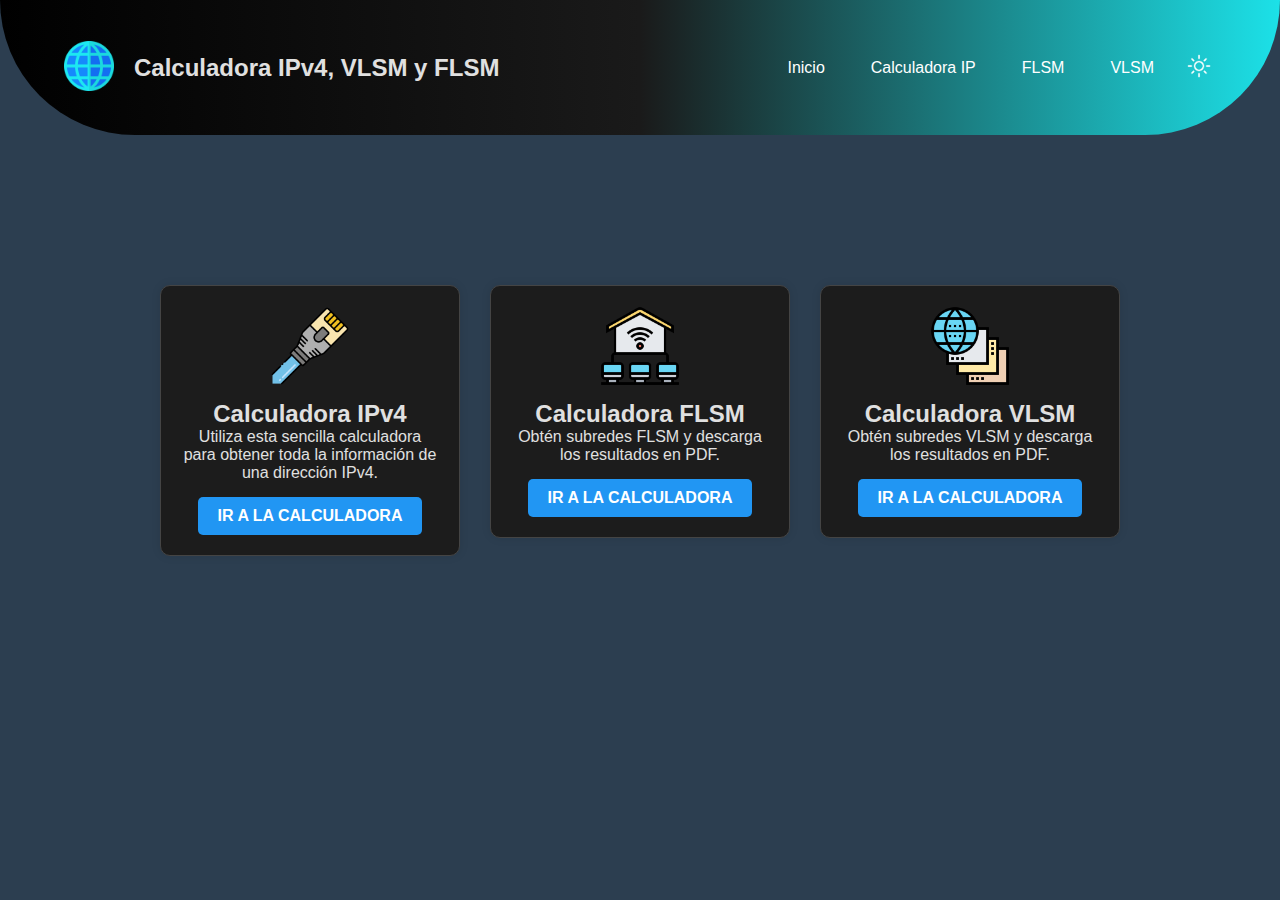
<file: Data/Index.html>
<!DOCTYPE html>
<html lang="es">
<head>
  <meta charset="UTF-8">
  <title>Calculadoras IP</title>
  <link rel="icon" type="image/x-icon" href="Recuorse/Icon2.ico">
  <link rel="stylesheet" href="CSS/styleIndex.css">
</head>
<body>

  <div class="menu">
  <div class="branding">
    <a href="index.html">
      <img src="Recuorse/Icon2.ico" alt="Logo">
    </a>
    <div class="texto-logo">Calculadora IPv4, VLSM y FLSM</div>
  </div>
  <div class="botonInicio">
    <a href="index.html">Inicio</a>
    <a href="views/ipv4.html">Calculadora IP</a>
    <a href="views/flsm.html">FLSM</a>
    <a href="views/vlsm.html">VLSM</a>
   <button id="toggle-tema" class="boton-tema">
    <img id="icono-tema" src="Recuorse/dark_mode.png" alt="Cambiar tema" style="height: 24px; width: 24px;">
  </button>
  </div>
</div>

  <main class="contenedor">
    <div class="card">
      <img src="Recuorse/icon_1.png" alt="IPv4" class="icono">
      <h2>Calculadora IPv4</h2>
      <p>Utiliza esta sencilla calculadora para obtener toda la información de una dirección IPv4.</p>
      <a href="views/ipv4.html" class="boton">IR A LA CALCULADORA</a>
    </div>
    <div class="card">
      <img src="Recuorse/icon_2.png" alt="FLSM" class="icono">
      <h2>Calculadora FLSM</h2>
      <p>Obtén subredes FLSM y descarga los resultados en PDF.</p>
      <a href="views/flsm.html" class="boton">IR A LA CALCULADORA</a>
    </div>

    <div class="card">
      <img src="Recuorse/icon_3.png" alt="VLSM" class="icono">
      <h2>Calculadora VLSM</h2>
      <p>Obtén subredes VLSM y descarga los resultados en PDF.</p>
      <a href="views/vlsm.html" class="boton">IR A LA CALCULADORA</a>
    </div>
  </main>

<script>
  const body = document.body;
  const botonTema = document.getElementById('toggle-tema');
  const iconoTema = document.getElementById('icono-tema');

  // Cargar preferencia guardada
  const temaGuardado = localStorage.getItem('tema');
  if (temaGuardado === 'modo-claro') {
    body.classList.add('modo-claro');
    iconoTema.src = 'Recuorse/dark_mode.png'; 
  } else {
    body.classList.add('modo-oscuro');
    iconoTema.src = 'Recuorse/light_mode.png'; 
  }

  botonTema.addEventListener('click', () => {
    if (body.classList.contains('modo-oscuro')) {
      body.classList.replace('modo-oscuro', 'modo-claro');
      localStorage.setItem('tema', 'modo-claro');
      iconoTema.src = 'Recuorse/dark_mode.png';
    } else {
      body.classList.replace('modo-claro', 'modo-oscuro');
      localStorage.setItem('tema', 'modo-oscuro');
      iconoTema.src = 'Recuorse/light_mode.png';
    }
  });
</script>
</body>
</html>
</file>
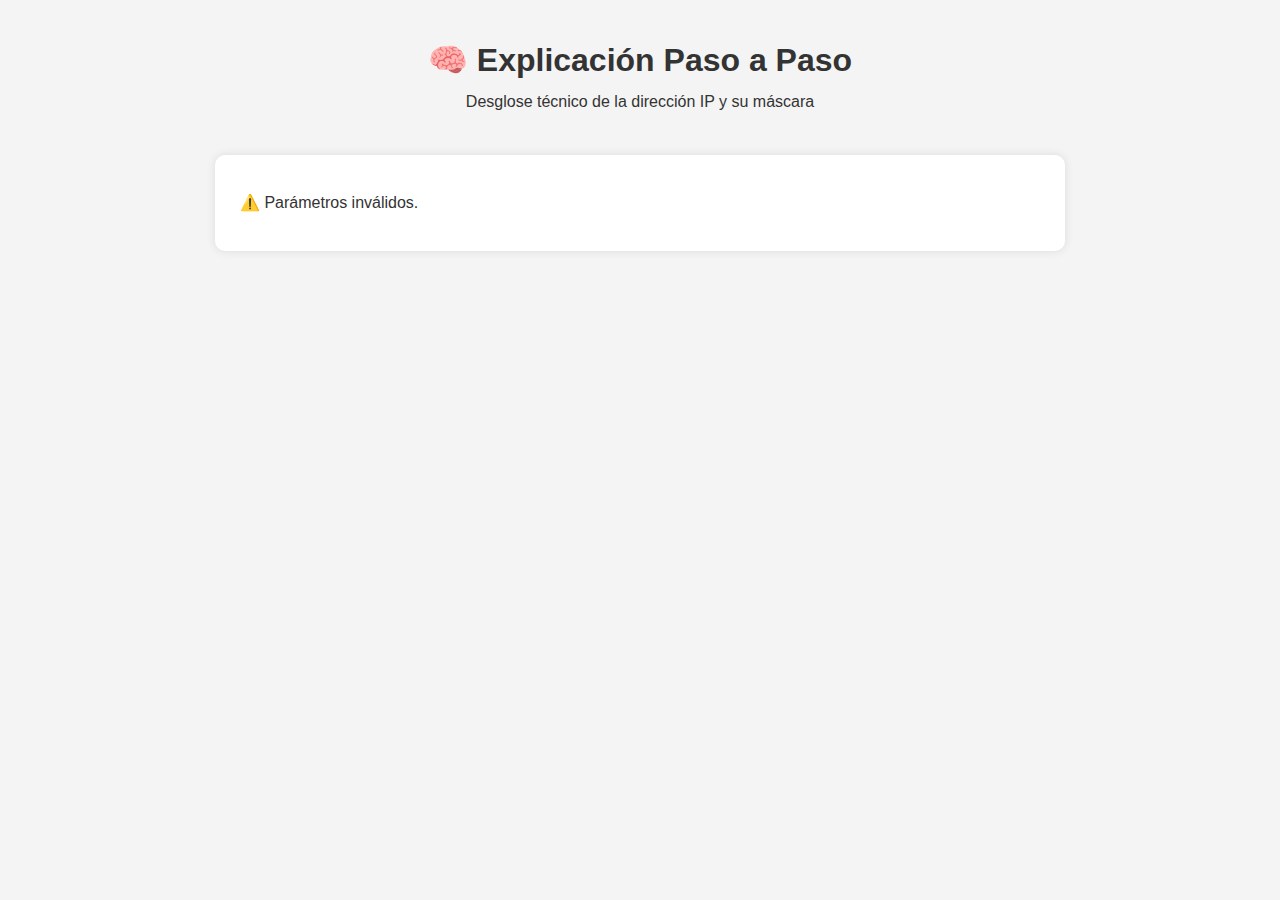
<file: views/explicacion.html>
<!DOCTYPE html>
<html lang="es">
<head>
  <meta charset="UTF-8">
  <title>Explicación Paso a Paso</title>
    <link rel="stylesheet" href="../CSS/styleExplicacion.css">
</head>
<body>
  <header>
    <h1>🧠 Explicación Paso a Paso</h1>
    <p>Desglose técnico de la dirección IP y su máscara</p>
  </header>

  <section id="explicacion"></section>

  <script src="../JS/explicacion.js"></script>
</body>
</html>
</file>
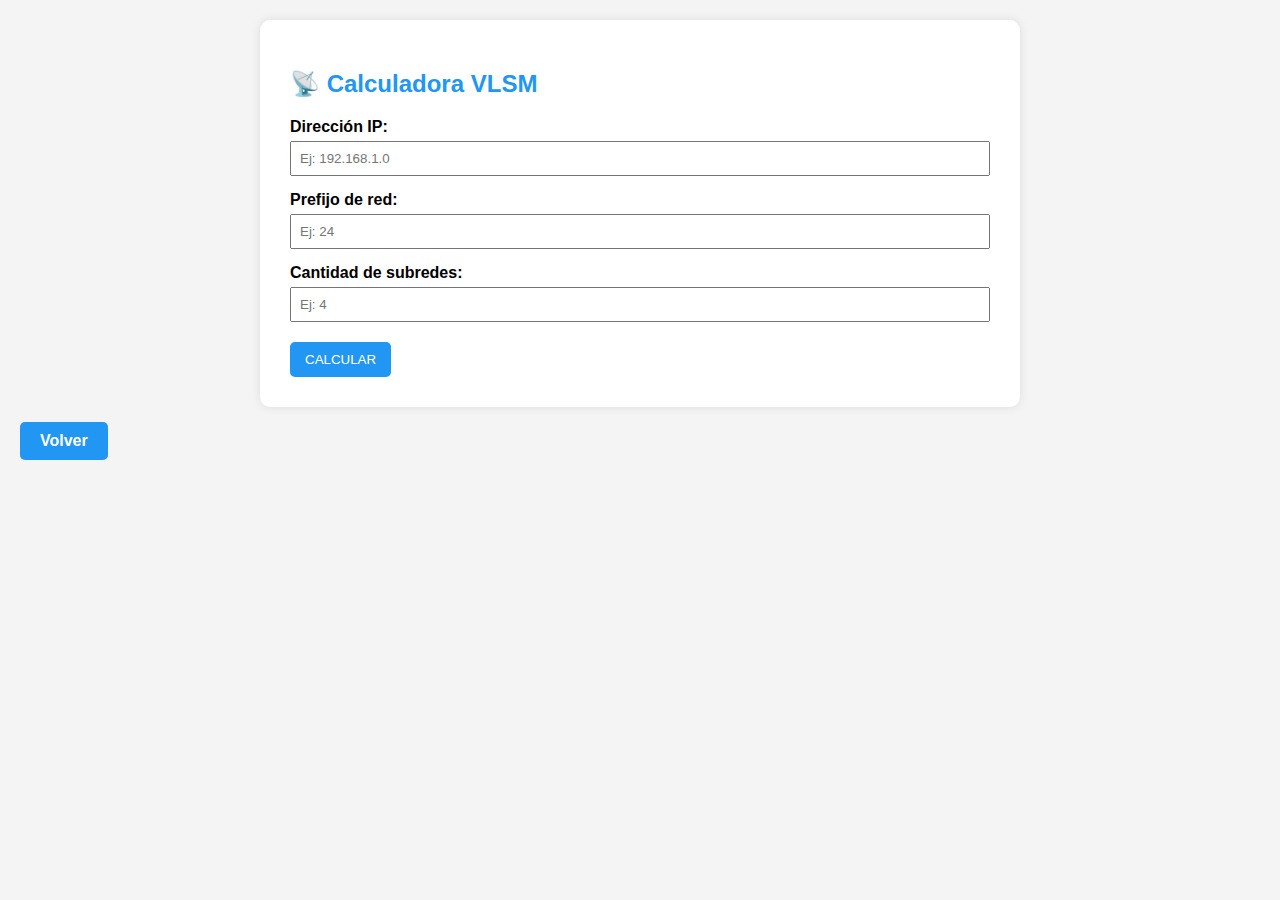
<file: views/flsm.html>
<!DOCTYPE html>
<html lang="es">
<head>
    <meta charset="UTF-8">
    <title>Calculadora FLSM</title>
    <link rel="stylesheet" href="../CSS/styleVLSM.css">
</head>
<body>
<section class="contenedor">
    <h2>📡 Calculadora VLSM</h2>

    <label for="ip">Dirección IP:</label>
    <input type="text" id="ip" placeholder="Ej: 192.168.1.0">

    <label for="prefijo">Prefijo de red:</label>
    <input type="number" id="prefijo" placeholder="Ej: 24" min="1" max="32">

    <label for="cantidad">Cantidad de subredes:</label>
    <input type="number" id="cantidad" placeholder="Ej: 4" min="1">

    <div id="tablaSubredes"></div>

    <button onclick="calcularVLSM()">CALCULAR</button>

    <div id="vlsmResultados"></div>
</section>
<a href="../Index.html" class="boton">Volver</a>

<script src="../JS/calcularVLSM.js"></script>
</body>
</html>
</file>
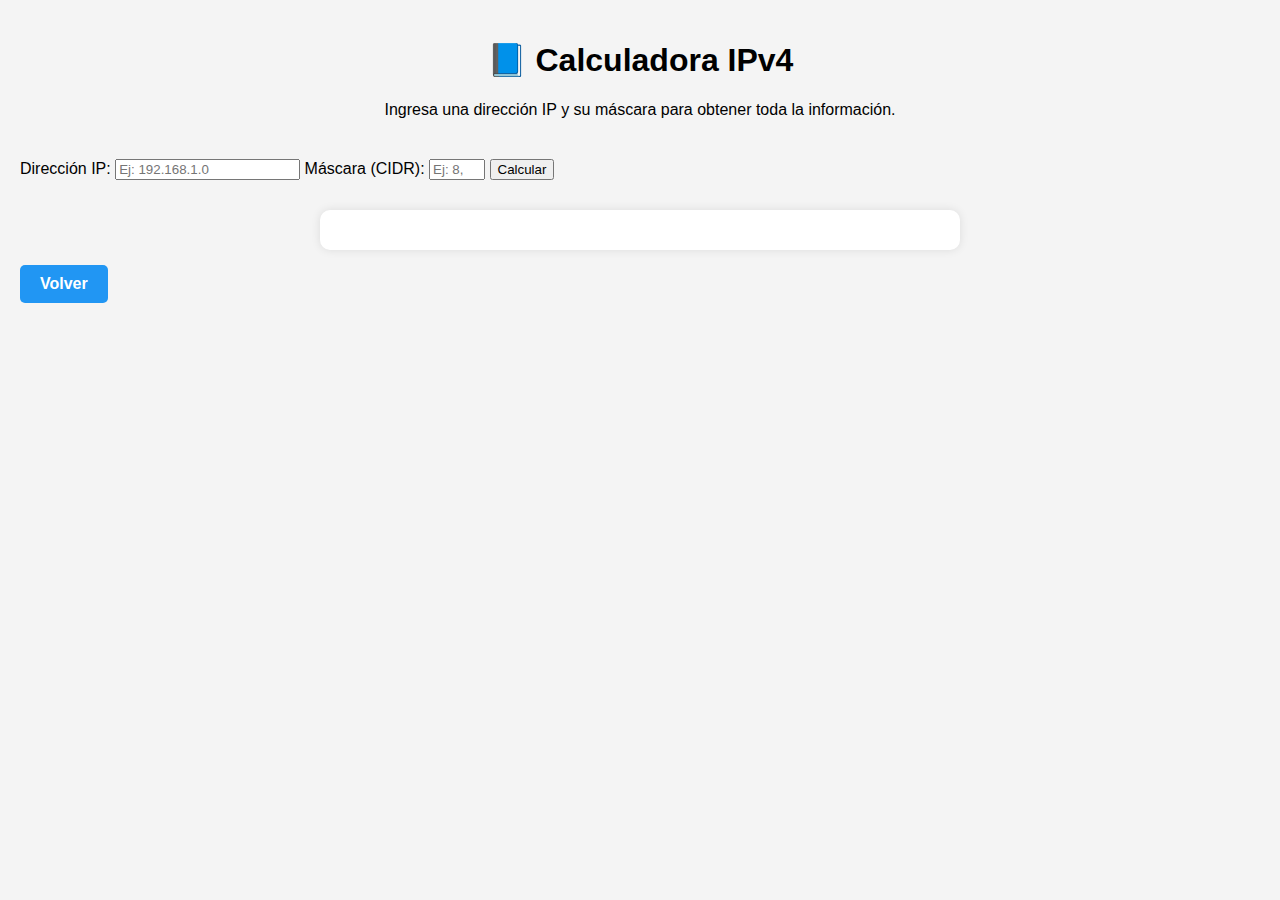
<file: views/ipv4.html>
<!DOCTYPE html>
<html lang="es">
<head>
  <meta charset="UTF-8">
  <title>Calculadora IPv4</title>
  <link rel="stylesheet" href="../CSS/styleIndex.css">
</head>
<body>
  <header>
    <h1>📘 Calculadora IPv4</h1>
    <p>Ingresa una dirección IP y su máscara para obtener toda la información.</p>
  </header>

  <section class="formulario">
    <label for="ip">Dirección IP:</label>
    <input type="text" id="ip" placeholder="Ej: 192.168.1.0">

    <label for="cidr">Máscara (CIDR):</label>
    <input type="number" id="cidr" min="1" max="32" placeholder="Ej: 8, 16, 24">

    <button onclick="calcular()">Calcular</button>
  </section>

  <section id="resultados"></section>
  <a href="../Index.html" class="boton">Volver</a>


  <script src="../JS/ipv4.js"></script>
</body>
</html>
</file>
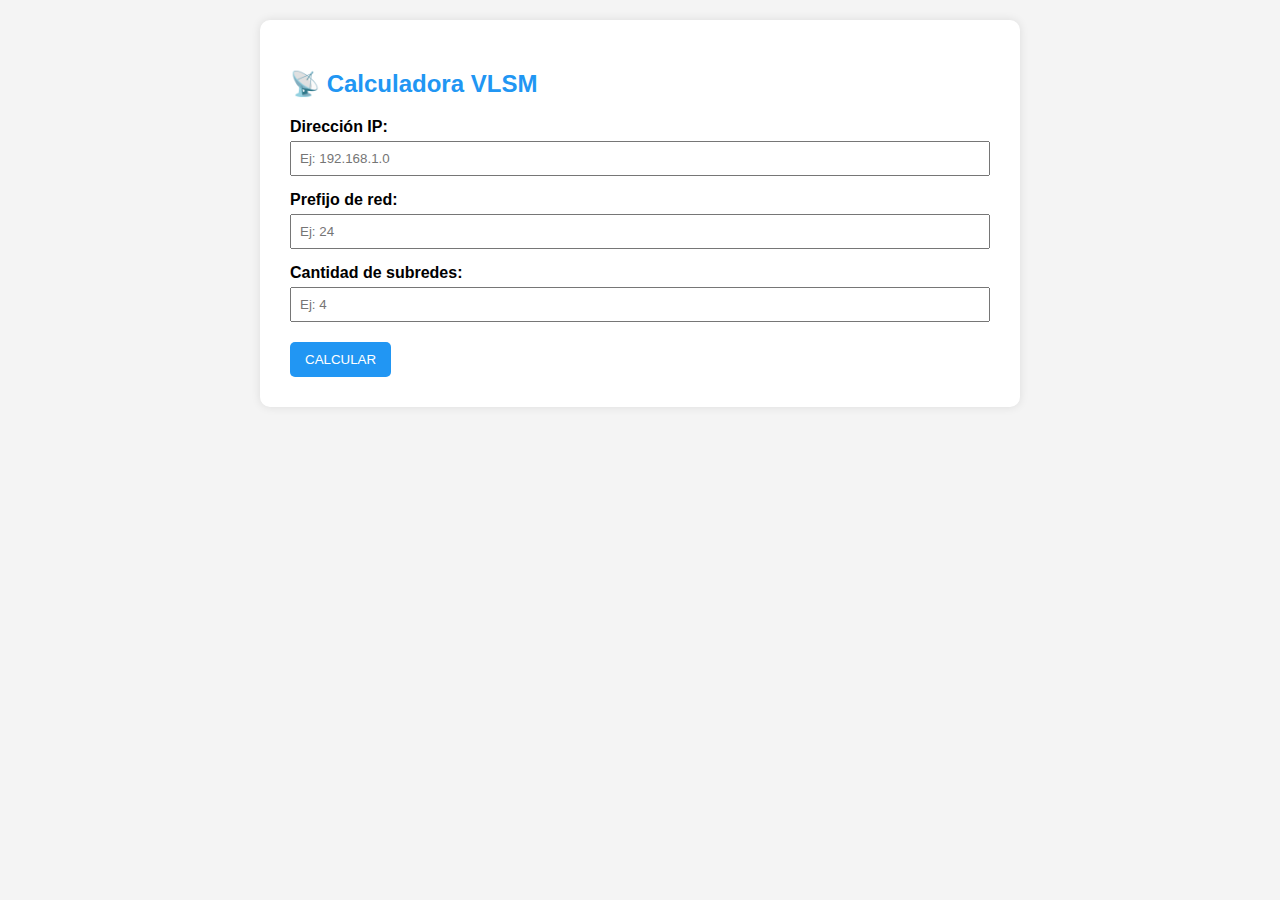
<file: views/vlsm.html>
<!DOCTYPE html>
<html lang="es">
<head>
  <meta charset="UTF-8">
  <title>Calculadora VLSM</title>
  <link rel="stylesheet" href="../CSS/styleVLSM.css">
</head>
<body>
  <section class="contenedor">
    <h2>📡 Calculadora VLSM</h2>

    <label for="ip">Dirección IP:</label>
    <input type="text" id="ip" placeholder="Ej: 192.168.1.0">

    <label for="prefijo">Prefijo de red:</label>
    <input type="number" id="prefijo" placeholder="Ej: 24" min="1" max="32">

    <label for="cantidad">Cantidad de subredes:</label>
    <input type="number" id="cantidad" placeholder="Ej: 4" min="1">

    <div id="tablaSubredes"></div>

    <button onclick="calcularVLSM()">CALCULAR</button>

    <div id="vlsmResultados"></div>
  </section>

  <script src="../JS/calcularVLSM.js"></script>
</body>
</html>
</file>
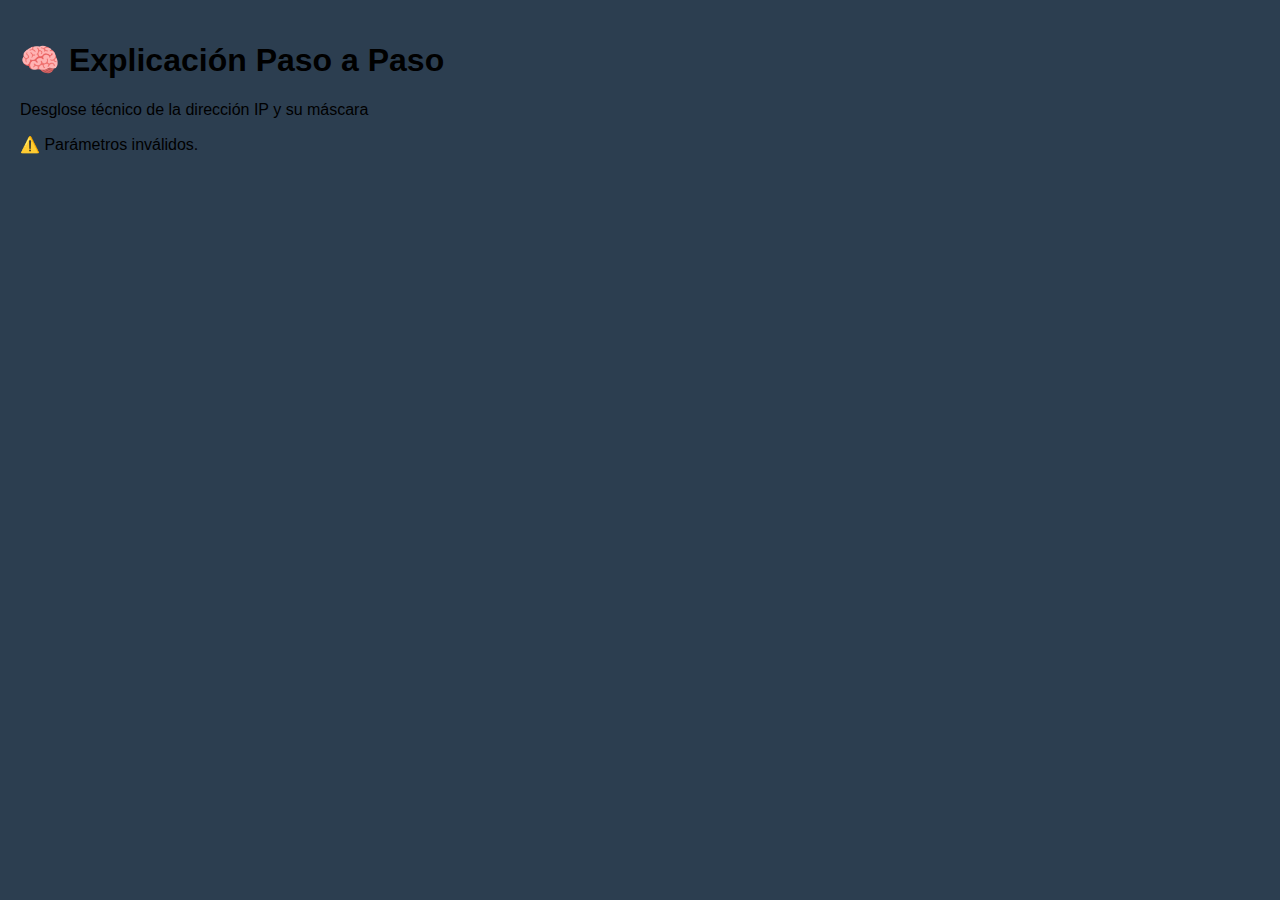
<file: Data/views/explicacion.html>
<!DOCTYPE html>
<html lang="es">
<head>
  <meta charset="UTF-8">
  <title>Explicación Paso a Paso</title>
  <link rel="icon" type="image/x-icon" href="../Recuorse/Icon2.ico">
  <link rel="stylesheet" href="../CSS/styleExplicacion.css">
</head>
<body>
  <header>
    <h1>🧠 Explicación Paso a Paso</h1>
    <p>Desglose técnico de la dirección IP y su máscara</p>
  </header>

  <section id="explicacion"></section>

  <script src="../JS/explicacion.js"></script>
</body>
</html>
</file>
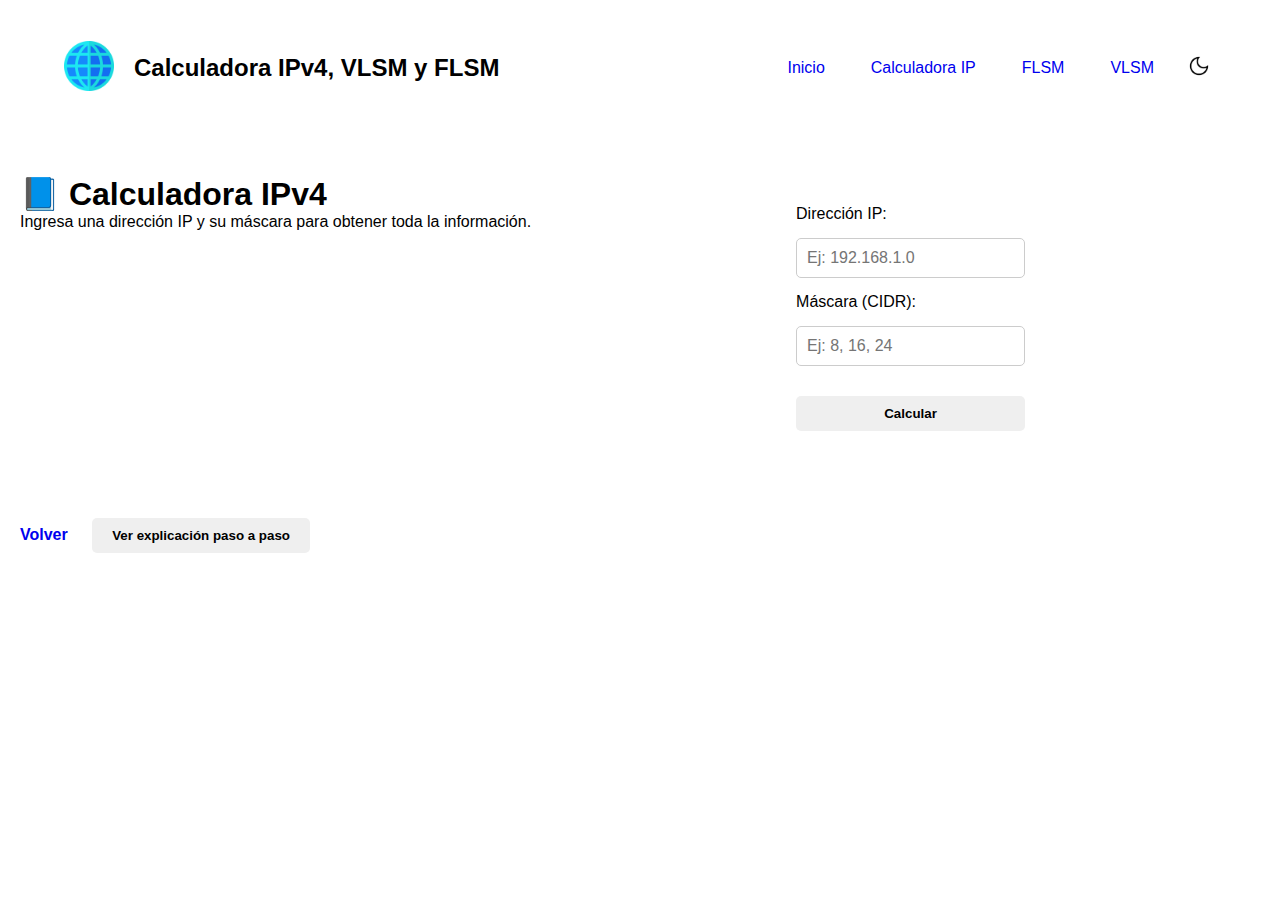
<file: Data/views/ipv4.html>
<!DOCTYPE html>
<html lang="es">
<head>
  <meta charset="UTF-8">
  <title>Calculadora IPv4</title>
  <link rel="stylesheet" href="../CSS/styleIpv4.css">
    <link rel="icon" type="image/x-icon" href="../Recuorse/Icon2.ico">

</head>
<body>
  <div class="menu">
  <div class="branding">
    <a href="../index.html">
      <img src="../Recuorse/Icon2.ico" alt="Logo">
    </a>
    <div class="texto-logo">Calculadora IPv4, VLSM y FLSM</div>
  </div>
  <div class="botonInicio">
    <a href="../Index.html">Inicio</a>
    <a href="ipv4.html">Calculadora IP</a>
    <a href="flsm.html">FLSM</a>
    <a href="vlsm.html">VLSM</a>
   <button id="toggle-tema" class="boton-tema">
    <img id="icono-tema" src="../Recuorse/dark_mode.png" alt="Cambiar tema" style="height: 24px; width: 24px;">
  </button>
  </div>
</div>  
  <div class="contenedor">
  <header>
    <h1>📘 Calculadora IPv4</h1>
    <p>Ingresa una dirección IP y su máscara para obtener toda la información.</p>
  </header>

  <section class="formulario">
    <label for="ip">Dirección IP:</label>
    <input type="text" id="ip" placeholder="Ej: 192.168.1.0">

    <label for="cidr">Máscara (CIDR):</label>
    <input type="number" id="cidr" min="1" max="32" placeholder="Ej: 8, 16, 24">

    <button onclick="calcular()" class="boton">Calcular</button>
    
  </section>

  <section id="resultados"></section>
</div>
  <a href="../Index.html" class="boton">Volver</a>
  <button class="boton" onclick="redirigirExplicacion()">Ver explicación paso a paso</button> 
  
  <script src="../JS/ipv4.js"></script>
</body>
</html>
</file>
<file: Data/CSS/styleIndex.css>
* {
  margin: 0;
  padding: 0;
  box-sizing: border-box;
}

body {
  font-family: 'Gill Sans', 'Gill Sans MT', Calibri, 'Trebuchet MS', sans-serif;
  transition: background-color 0.3s ease, color 0.3s ease;
}

/* ===========================
   🌓 MODO OSCURO
   =========================== */
body.modo-oscuro {
  background-color: #2c3e50;
  color: #E0E0E0;
}

body.modo-oscuro .menu {
  background: linear-gradient(90deg, #000000, #1A1A1A,#1ce1e8);
  }

body.modo-oscuro .branding .texto-logo {
  color: #E0E0E0;
}

body.modo-oscuro .botonInicio a {
  background-color: transparent;
  color: #ffffff;
}

body.modo-oscuro .botonInicio a:hover {
  background-color: #444;
  border-color: #ffffff;
}

body.modo-oscuro .botonInicio a:active {
  background-color: #666;
}

body.modo-oscuro .card {
  background-color: #1C1C1C;
  color: #E0E0E0;
  border: 1px solid #444;
}

body.modo-oscuro .boton {
  background-color: #2196F3;
  color: #fff;
}

body.modo-oscuro .boton:hover {
  background-color: #0b7dda;
}

body.modo-oscuro .footer {
  background-color: #1C1C1C;
  color: #E0E0E0;
}

body.modo-oscuro .footer-content a {
  color: #2196F3;
}

/* ===========================
   🌕 MODO CLARO
   =========================== */
body.modo-claro {
  background-color: #f4f4f4;
  color: #333;
}

body.modo-claro .menu {
  background: linear-gradient(90deg, #737373,#79bcc3,#1ce1e8);

}

body.modo-claro .branding .texto-logo {
  color: #333;
}

body.modo-claro .botonInicio a {
  background-color: transparent;
  color: #333;
}

body.modo-claro .botonInicio a:hover {
  background-color: #dbdbdb;
  border-color: #333;
}

body.modo-claro .botonInicio a:active {
  background-color: #5e5e5e;
}

body.modo-claro .card {
  background-color: white;
  color: #333;
  border: 1px solid #ccc;
}

body.modo-claro .boton {
  background-color: #2196F3;
  color: white;
}

body.modo-claro .boton:hover {
  background-color: #0b7dda;
}

body.modo-claro .footer {
  background-color: #f0f0f0;
  color: #333;
}

body.modo-claro .footer-content a {
  color: #2196F3;
}

/* ===========================
   ELEMENTOS COMPARTIDOS
   =========================== */
.menu {
  width: 100vw;
  height: 15vh;
  display: flex;
  align-items: center;
  justify-content: space-between;
  padding: 0 5%;
  border-bottom-right-radius: 300px;
  border-bottom-left-radius: 300px;
}

.branding {
  display: flex;
  align-items: center;
  gap: 20px;
}

.branding img {
  height: 5px;
  width: 50px;
  transition: transform 0.3s ease-in-out, filter 0.3s ease;
}

.branding img:hover {
  transform: scale(1.1);
  filter: brightness(1.2) contrast(1.1);
}

.texto-logo {
  font-size: 1.5rem;
  font-weight: bold;
}

.menu img {
  height: 100%;
  transition: transform 0.3s ease-in-out, filter 0.3s ease;
}

.menu img:hover {
  transform: scale(1.1);
  filter: brightness(1.2) contrast(1.1);
}

.botonInicio {
  display: flex;
  gap: 10px;
}
.boton-tema {
  background-color: transparent;
  border: none;
  cursor: pointer;
  padding: 5px;
  border-radius: 5px;
  transition: background-color 0.3s ease;
}

.boton-tema:hover {
  transform: scale(1.5);
}

.botonInicio a {
  color: #ffffff;
  text-decoration: none;
  padding: 8px 16px;
  background-color: transparent;
  border: 2px solid transparent;
  border-radius: 5px;
  font-size: 1rem;
}

.contenedor {
  display: flex;
  justify-content: center;
  align-items: flex-start;
  gap: 30px;
  flex-wrap: wrap;
  padding: 150px 20px;
  max-width: 1200px;
  margin: 0 auto;
} 

.card {
  border-radius: 10px;
  box-shadow: 0 0 10px rgba(0,0,0,0.1);
  padding: 20px;
  width: 300px;
  text-align: center;
}

.icono {
  width: 80px;
  margin-bottom: 10px;
}

.boton {
  display: inline-block;
  margin-top: 15px;
  padding: 10px 20px;
  border-radius: 5px;
  font-weight: bold;
  text-decoration: none;
}
</file>
<file: CSS/styleExplicacion.css>
body {
  font-family: 'Segoe UI', sans-serif;
  background-color: #f4f4f4;
  margin: 0;
  padding: 20px;
  color: #333;
}

header {
  text-align: center;
  margin-bottom: 40px;
}

h1 {
  font-size: 2em;
  margin-bottom: 10px;
}

h2 {
  margin-top: 30px;
  color: #2196F3;
  border-bottom: 2px solid #2196F3;
  padding-bottom: 5px;
}

p {
  line-height: 1.6;
  margin: 10px 0;
}

code {
  background-color: #e8f0fe;
  padding: 4px 8px;
  border-radius: 4px;
  font-family: 'Courier New', monospace;
  display: inline-block;
  margin: 5px 0;
}

strong {
  color: #000;
}

section {
  background-color: #fff;
  padding: 25px;
  border-radius: 10px;
  box-shadow: 0 0 10px rgba(0,0,0,0.1);
  max-width: 800px;
  margin: auto;
}

sup {
  font-size: 0.8em;
}
</file>
<file: CSS/styleVLSM.css>
body {
  font-family: 'Segoe UI', sans-serif;
  background-color: #f4f4f4;
  margin: 0;
  padding: 20px;
}

.contenedor {
  max-width: 700px;
  margin: auto;
  background: #fff;
  padding: 30px;
  border-radius: 10px;
  box-shadow: 0 0 10px rgba(0,0,0,0.1);
}

h2 {
  color: #2196F3;
  margin-bottom: 20px;
}

label {
  display: block;
  margin-top: 15px;
  font-weight: bold;
}

input {
  width: 100%;
  padding: 8px;
  margin-top: 5px;
  box-sizing: border-box;
}

button {
  margin-top: 20px;
  padding: 10px 15px;
  background-color: #2196F3;
  color: white;
  border: none;
  border-radius: 5px;
  cursor: pointer;
}

button:hover {
  background-color: #1976D2;
}

table {
  width: 100%;
  border-collapse: collapse;
  margin-top: 25px;
}

th, td {
  padding: 10px;
  border: 1px solid #ccc;
  text-align: center;
}
.boton {
  display: inline-block;
  margin-top: 15px;
  padding: 10px 20px;
  background-color: #2196F3;
  color: white;
  text-decoration: none;
  border-radius: 5px;
  font-weight: bold;
}

.boton:hover {
  background-color: #0b7dda;
}
</file>
<file: CSS/styleIndex.css>
body {
  font-family: 'Segoe UI', sans-serif;
  background-color: #f4f4f4;
  margin: 0;
  padding: 20px;
}

header {
  text-align: center;
  margin-bottom: 40px;
}

.contenedor {
  display: flex;
  justify-content: center;
  gap: 30px;
  flex-wrap: wrap;
}

.card {
  background-color: white;
  border-radius: 10px;
  box-shadow: 0 0 10px rgba(0,0,0,0.1);
  padding: 20px;
  width: 300px;
  text-align: center;
}

.icono {
  width: 80px;
  margin-bottom: 10px;
}

.boton {
  display: inline-block;
  margin-top: 15px;
  padding: 10px 20px;
  background-color: #2196F3;
  color: white;
  text-decoration: none;
  border-radius: 5px;
  font-weight: bold;
}

.boton:hover {
  background-color: #0b7dda;
}

#resultados {
  background-color: #fff;
  padding: 20px;
  margin-top: 30px;
  border-radius: 10px;
  box-shadow: 0 0 10px rgba(0,0,0,0.1);
  max-width: 600px;
  margin-left: auto;
  margin-right: auto;
}

span.bit {
  font-family: monospace;
  font-weight: bold;
  padding: 2px;
}
.red { color: #4CAF50; }
.host { color: #F44336; }

table {
  width: 100%;
  border-collapse: collapse;
  margin-top: 20px;
}

td {
  padding: 8px;
  border-bottom: 1px solid #ddd;
}

td:first-child {
  font-weight: bold;
  width: 50%;
}
</file>
<file: Data/CSS/styleExplicacion.css>
body {
  font-family: 'Segoe UI', sans-serif;
  background-color: #2c3e50;

  margin: 0;
  padding: 20px;
}

.contenedor {
  max-width: 700px;
  margin: auto;
  background: #fff;
  padding: 30px;
  border-radius: 10px;
  box-shadow: 0 0 10px rgba(0,0,0,0.1);
}

h2 {
  color: #2196F3;
  margin-bottom: 20px;
}

label {
  display: block;
  margin-top: 15px;
  font-weight: bold;
}

input {
  width: 100%;
  padding: 8px;
  margin-top: 5px;
  box-sizing: border-box;
}

button {
  margin-top: 20px;
  padding: 10px 15px;
  background-color: #4CAF50;
  color: white;
  border: none;
  border-radius: 5px;
  cursor: pointer;
}

button:hover {
  background-color: #388E3C;
}

table {
  width: 100%;
  border-collapse: collapse;
  margin-top: 20px;
}

th, td {
  padding: 10px;
  border: 1px solid #ccc;
  text-align: center;
}
</file>
<file: Data/CSS/styleIpv4.css>
* {
  margin: 0;
  padding: 0;
  box-sizing: border-box;
}

body {
  font-family: 'Gill Sans', 'Gill Sans MT', Calibri, 'Trebuchet MS', sans-serif;
  transition: background-color 0.3s ease, color 0.3s ease;
}

/* ===========================
   🌓 MODO OSCURO
   =========================== */
body.modo-oscuro {
  background-color: #4a5e5f;
  color: #E0E0E0;
}

body.modo-oscuro .menu {
  background: linear-gradient(90deg, #000000, #1A1A1A, #1ce1e8);
}

body.modo-oscuro .branding .texto-logo {
  color: #E0E0E0;
}

body.modo-oscuro .botonInicio a {
  background-color: transparent;
  color: #ffffff;
}

body.modo-oscuro .botonInicio a:hover {
  background-color: #444;
  border-color: #ffffff;
}

body.modo-oscuro .botonInicio a:active {
  background-color: #666;
}

body.modo-oscuro .card,
body.modo-oscuro #resultados {
  background-color: #1C1C1C;
  color: #E0E0E0;
  border: 1px solid #444;
}

body.modo-oscuro .boton {
  background-color: #2196F3;
  color: #fff;
}

body.modo-oscuro .boton:hover {
  background-color: #0b7dda;
}

body.modo-oscuro .footer {
  background-color: #1C1C1C;
  color: #E0E0E0;
}

body.modo-oscuro .footer-content a {
  color: #2196F3;
}

/* ===========================
   🌕 MODO CLARO
   =========================== */
body.modo-claro {
  background-color: #f4f4f4;
  color: #333;
}

body.modo-claro .menu {
  background: linear-gradient(90deg, #737373, #79bcc3, #1ce1e8);
}

body.modo-claro .branding .texto-logo {
  color: #333;
}

body.modo-claro .botonInicio a {
  background-color: transparent;
  color: #333;
}

body.modo-claro .botonInicio a:hover {
  background-color: #dbdbdb;
  border-color: #333;
}

body.modo-claro .botonInicio a:active {
  background-color: #5e5e5e;
}

body.modo-claro .card,
body.modo-claro #resultados {
  background-color: white;
  color: #333;
  border: 1px solid #ccc;
}

body.modo-claro .boton {
  background-color: #2196F3;
  color: white;
}

body.modo-claro .boton:hover {
  background-color: #0b7dda;
}

body.modo-claro .footer {
  background-color: #f0f0f0;
  color: #333;
}

body.modo-claro .footer-content a {
  color: #2196F3;
}

/* ===========================
   ELEMENTOS COMPARTIDOS
   =========================== */
.menu {
  width: 100vw;
  height: 15vh;
  display: flex;
  align-items: center;
  justify-content: space-between;
  padding: 0 5%;
  border-bottom-right-radius: 300px;
  border-bottom-left-radius: 300px;
}

.branding {
  display: flex;
  align-items: center;
  gap: 20px;
}

.branding img {
  height: 5px;
  width: 50px;
  transition: transform 0.3s ease-in-out, filter 0.3s ease;
}

.branding img:hover {
  transform: scale(1.1);
  filter: brightness(1.2) contrast(1.1);
}

.texto-logo {
  font-size: 1.5rem;
  font-weight: bold;
}

.menu img {
  height: 100%;
  transition: transform 0.3s ease-in-out, filter 0.3s ease;
}

.menu img:hover {
  transform: scale(1.1);
  filter: brightness(1.2) contrast(1.1);
}

.botonInicio {
  display: flex;
  gap: 10px;
  align-items: center;
}

.botonInicio a {
  text-decoration: none;
  padding: 8px 16px;
  background-color: transparent;
  border: 2px solid transparent;
  border-radius: 5px;
  font-size: 1rem;
}

.boton-tema {
  background-color: transparent;
  border: none;
  cursor: pointer;
  padding: 5px;
  border-radius: 5px;
  transition: background-color 0.3s ease;
}

.boton-tema:hover {
  transform: scale(1.5);
}

.boton-tema img {
  height: 24px;
  width: 24px;
  transition: transform 0.3s ease;
}

.boton-tema img:hover {
  transform: scale(1.1);
}

.contenedor {
  display: flex;
  justify-content: center;
  gap: 30px;
  flex-wrap: wrap;
  padding: 40px 20px;
}

.card {
  border-radius: 10px;
  box-shadow: 0 0 10px rgba(0,0,0,0.1);
  padding: 20px;
  width: 300px;
  text-align: center;
}

.icono {
  width: 80px;
  margin-bottom: 10px;
}

.boton {
  display: inline-block;
  margin-top: 15px;
  padding: 10px 20px;
  border-radius: 5px;
  font-weight: bold;
  text-decoration: none;
  border: none;
  cursor: pointer;
}

.formulario {
  margin: 30px auto;
  max-width: 600px;
  display: flex;
  flex-direction: column;
  gap: 15px;
}

.formulario input {
  padding: 10px;
  font-size: 1rem;
  border-radius: 5px;
  border: 1px solid #ccc;
}

#resultados {
  padding: 20px;
  margin-top: 30px;
  border-radius: 10px;
  box-shadow: 0 0 10px rgba(0,0,0,0.1);
  max-width: 600px;
  margin-left: auto;
  margin-right: auto;
}


span.bit {
  font-family: monospace;
  font-weight: bold;
  padding: 2px;
}

.red { color: #4CAF50; }
.host { color: #F44336; }

table {
  width: 100%;
  border-collapse: collapse;
  margin-top: 20px;
}

td {
  padding: 8px;
  border-bottom: 1px solid #ddd;
}

td:first-child {
  font-weight: bold;
  width: 50%;
}

.contenedor-central {
  max-width: 700px;
  margin: 40px auto;
  padding: 20px;
  text-align: center;
}
#resultados {
  display: none;
}
</file>
